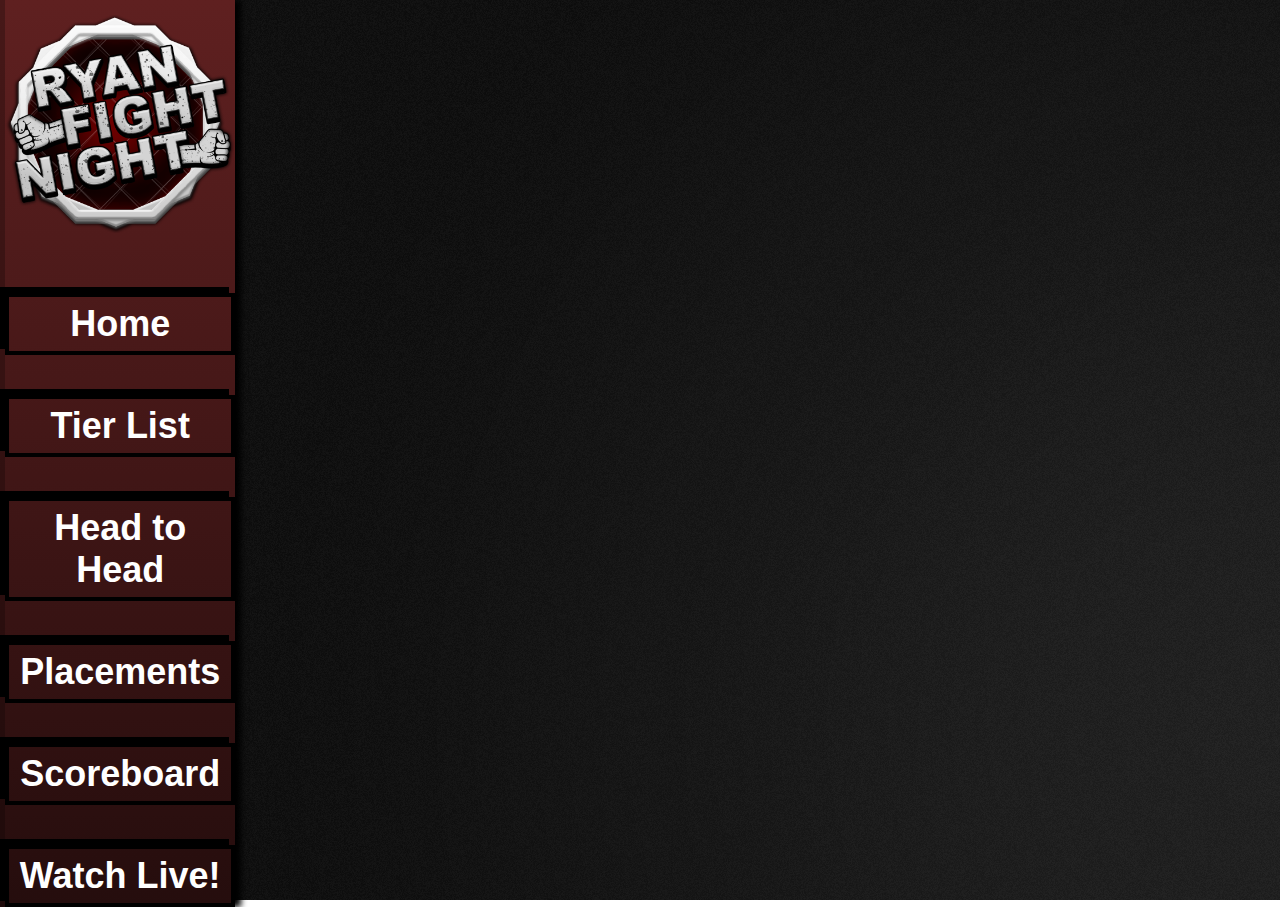
<file: index.html>
<!DOCTYPE html>
<html lang="en">
<head>
    <meta charset="UTF-8">
    <meta http-equiv="X-UA-Compatible" content="IE=edge">
    <meta name="viewport" content="width=device-width, initial-scale=1.0">
    <link rel="icon" href="imgs/rfntnotn logo.png">
    <link rel="stylesheet" href="css/styles.css">
    <title>RFNTNOTN</title>
</head>
<body>
    <div class="header">
        <img class="logo" src="imgs/rfntnotn logo.png">
        <div class="pages">
            <button class="headtab"><a style="text-decoration: none" href="html/index.html">Home</a></button>
            <button class="headtab"><a style="text-decoration: none" href="html/tiers.html">Tier List</a></button>
            <button class="headtab"><a style="text-decoration: none" href="html/h2h.html">Head to Head</a></button>
            <button class="headtab"><a style="text-decoration: none" href="html/place.html">Placements</a></button>
            <button class="headtab">Scoreboard</button>
            <button class="headtab"><a style="text-decoration: none" href="html/live.html">Watch Live!</a></button>
        </div>
    </div>
</body>
</html>
</file>
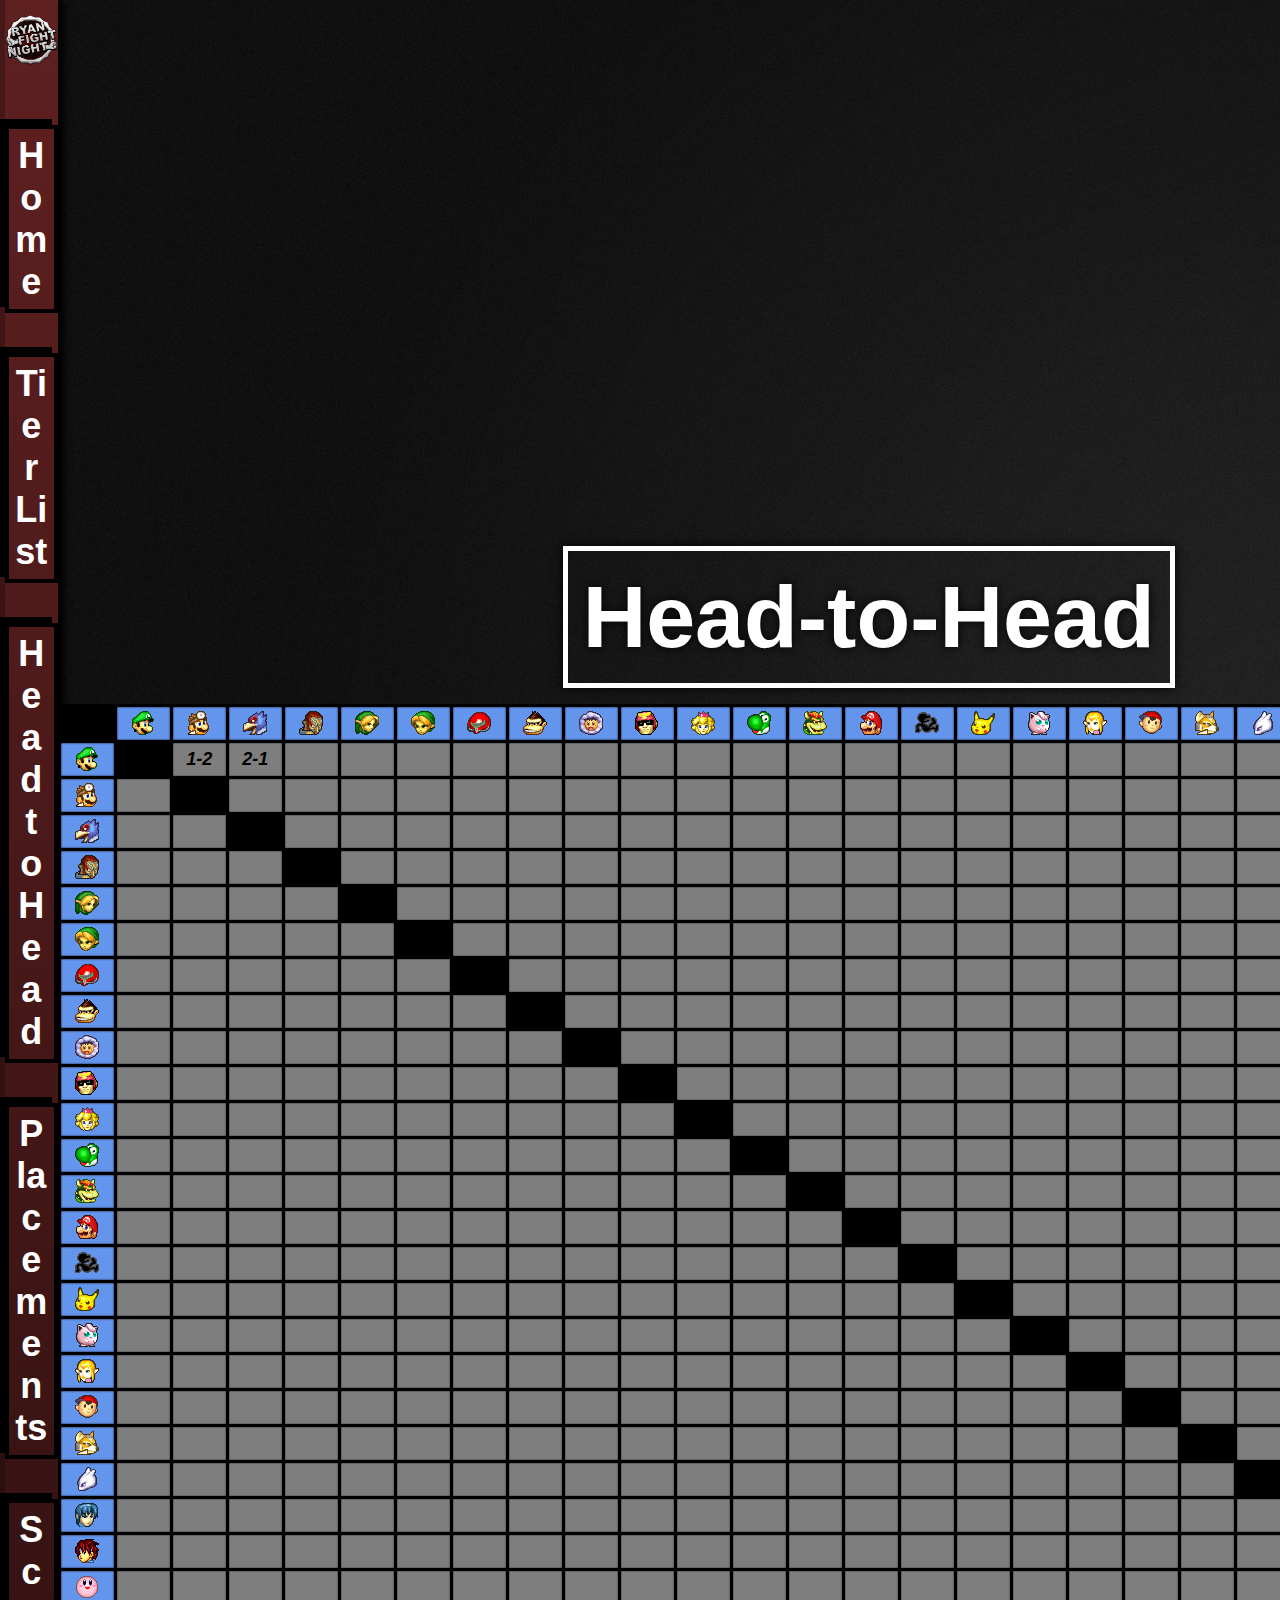
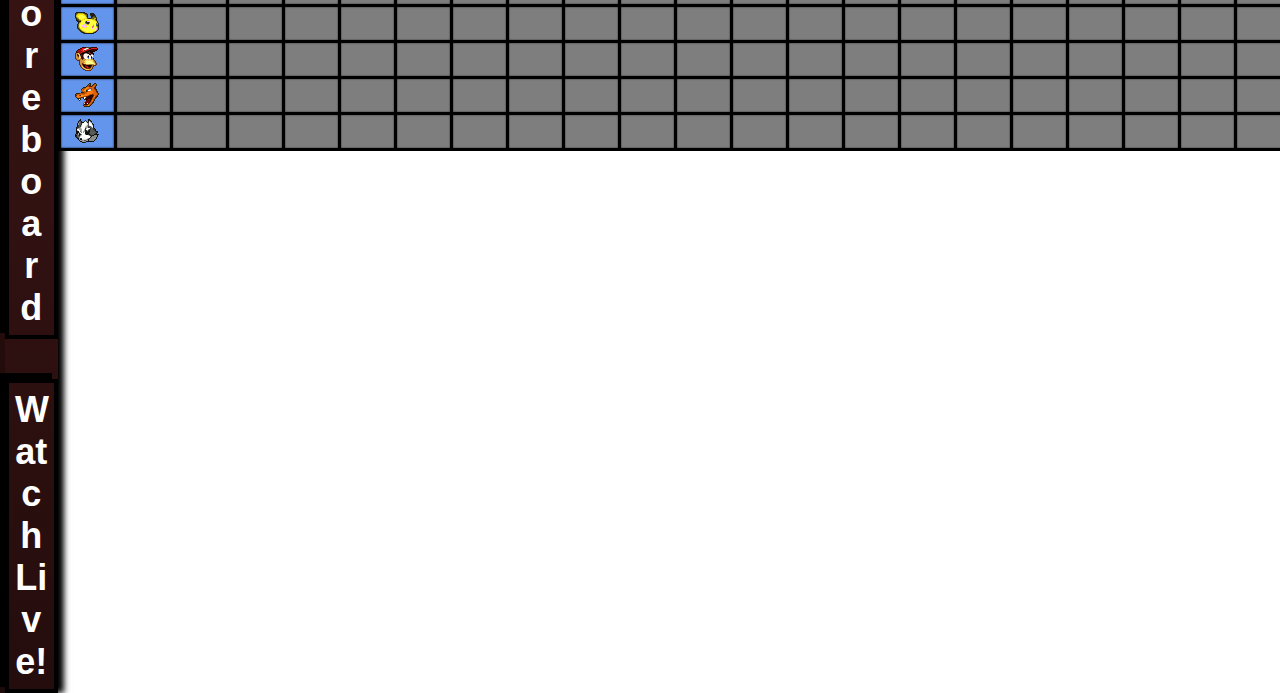
<file: html/h2h.html>
<!DOCTYPE html>
<html lang="en">
<head>
    <meta charset="UTF-8">
    <meta http-equiv="X-UA-Compatible" content="IE=edge">
    <meta name="viewport" content="width=device-width, initial-scale=1.0">
    <link rel="icon" href="../imgs/rfntnotn logo.png">
    <link rel="stylesheet" href="../css/h2h.css">
    <title>Head-to-Head</title>
</head>
<body>
    <div class="entire-page">
        <div class="header">
            <img class="logo" src="../imgs/rfntnotn logo.png">
            <div class="pages">
                <button class="headtab"><a style="text-decoration: none" href="../index.html">Home</a></button>
                <button class="headtab"><a style="text-decoration: none" href="tiers.html">Tier List</a></button>
                <button class="headtab"><a style="text-decoration: none" href="h2h.html">Head to Head</a></button>
                <button class="headtab"><a style="text-decoration: none" href="place.html">Placements</a></button>
                <button class="headtab">Scoreboard</button>
                <button class="headtab"><a style="text-decoration: none" href="live.html">Watch Live!</a></button>
            </div>
        </div>
        <div class="h2h">
        <h1 class="title">Head-to-Head</h1>
        <div id="container">

        </div>
    </div>
    </div>
        <script src="../js/h2h.js"></script>
</body>
</html>
</file>
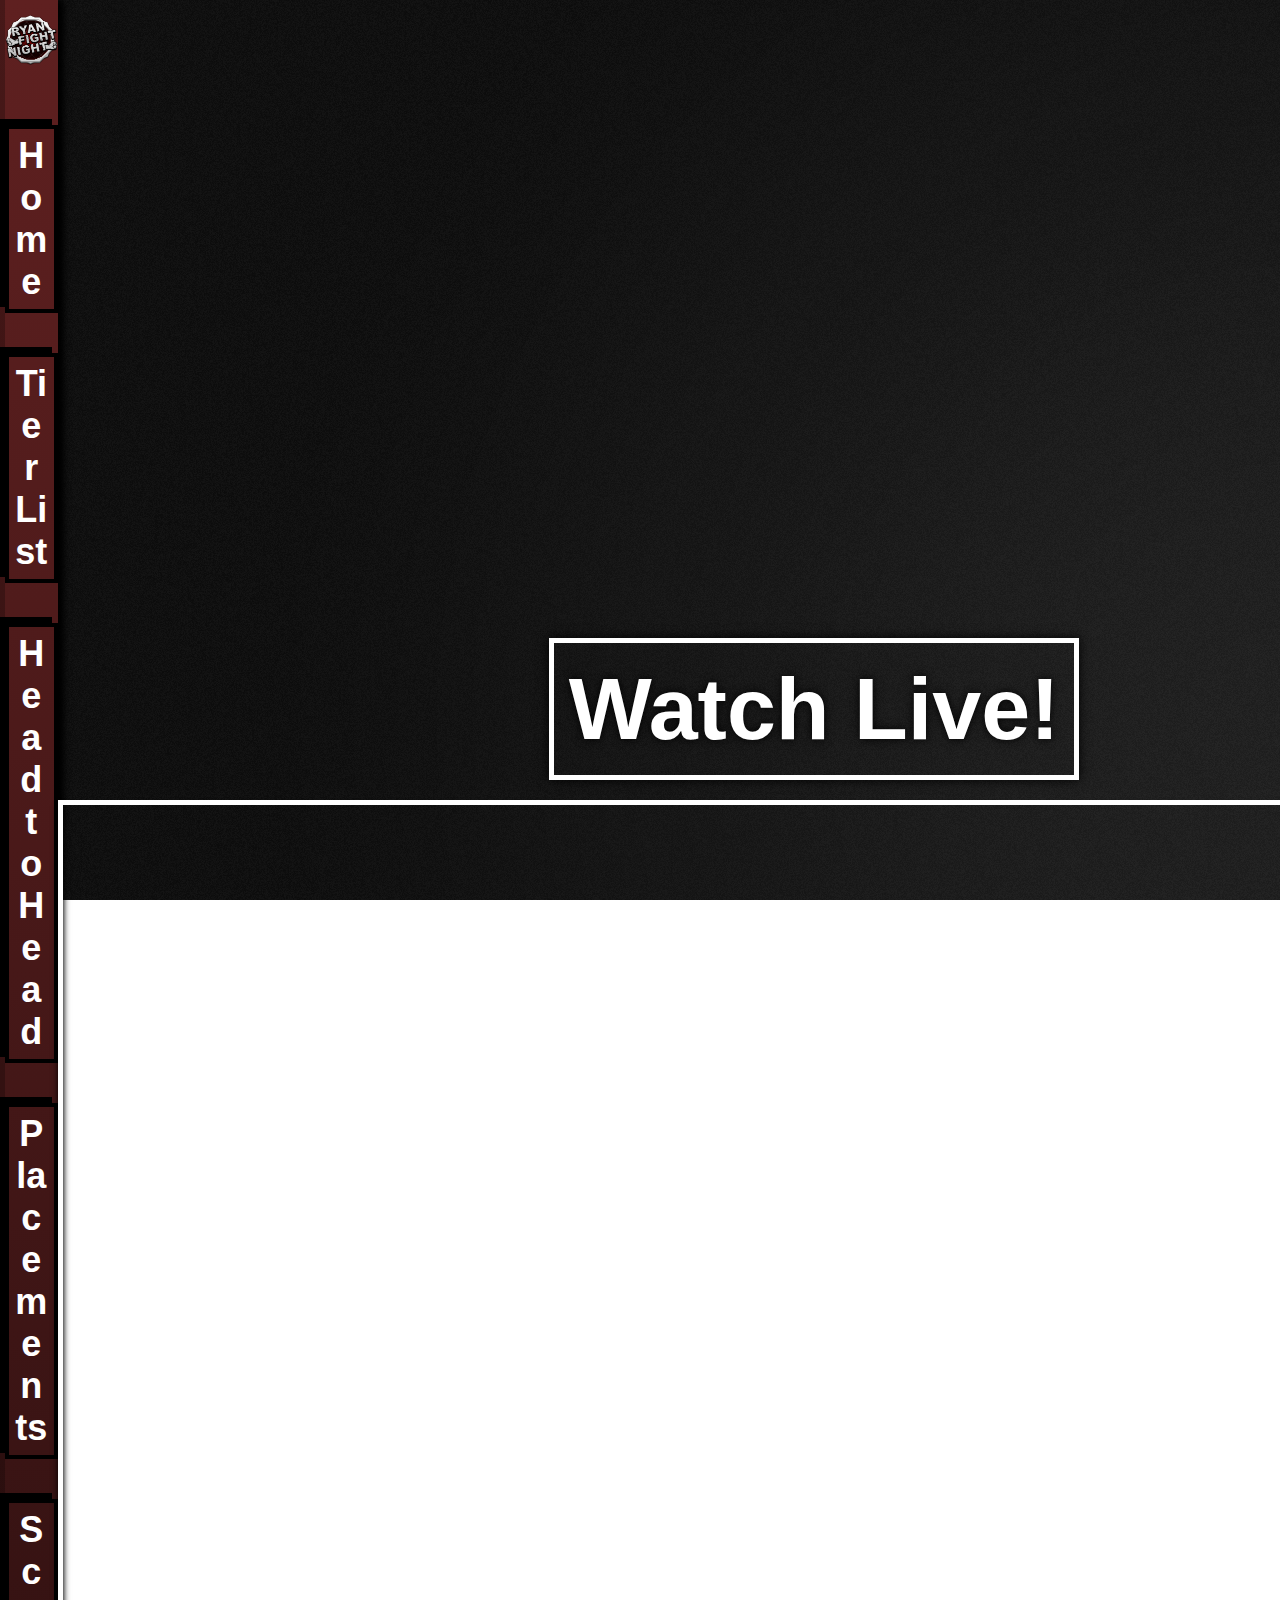
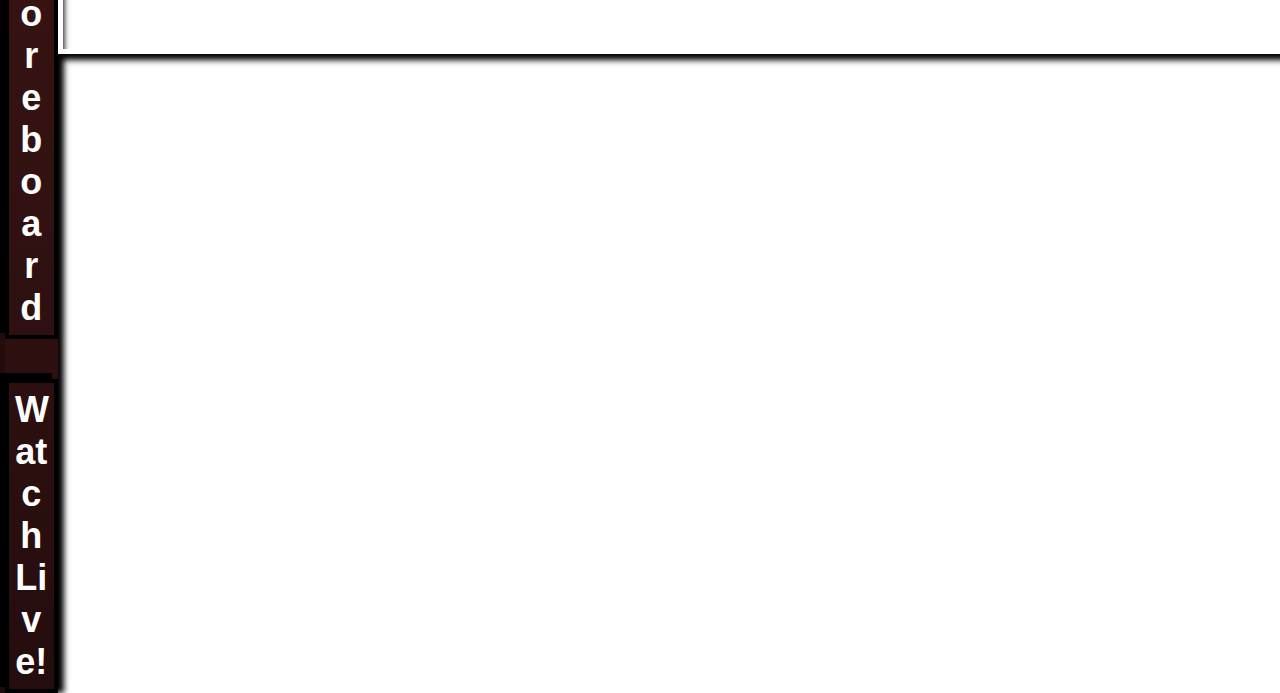
<file: html/live.html>
<!DOCTYPE html>
<html lang="en">
<head>
    <meta charset="UTF-8">
    <meta http-equiv="X-UA-Compatible" content="IE=edge">
    <meta name="viewport" content="width=device-width, initial-scale=1.0">
    <link rel="icon" href="../imgs/rfntnotn logo.png">
    <link rel="stylesheet" href="../css/live.css">
    <title>Watch Live!</title>
</head>
<body>
    <div class="entire-page">
    <div class="header">
        <img class="logo" src="../imgs/rfntnotn logo.png">
        <div class="pages">
            <button class="headtab"><a style="text-decoration: none" href="../index.html">Home</a></button>
            <button class="headtab"><a style="text-decoration: none" href="tiers.html">Tier List</a></button>
            <button class="headtab"><a style="text-decoration: none" href="h2h.html">Head to Head</a></button>
            <button class="headtab"><a style="text-decoration: none" href="place.html">Placements</a></button>
            <button class="headtab">Scoreboard</button>
            <button class="headtab"><a style="text-decoration: none" href="live.html">Watch Live!</a></button>
        </div>
    </div>
    <div class="twitch">
    <h1 class="title">Watch Live!</h1>
    <iframe src="https://player.twitch.tv/?channel=asidyx&parent=asidyxthehacker.github.io" frameborder="0" allowfullscreen="true" scrolling="no" height="844" width="1500"></iframe>
    </div>
</div>
</body>
</html>
</file>
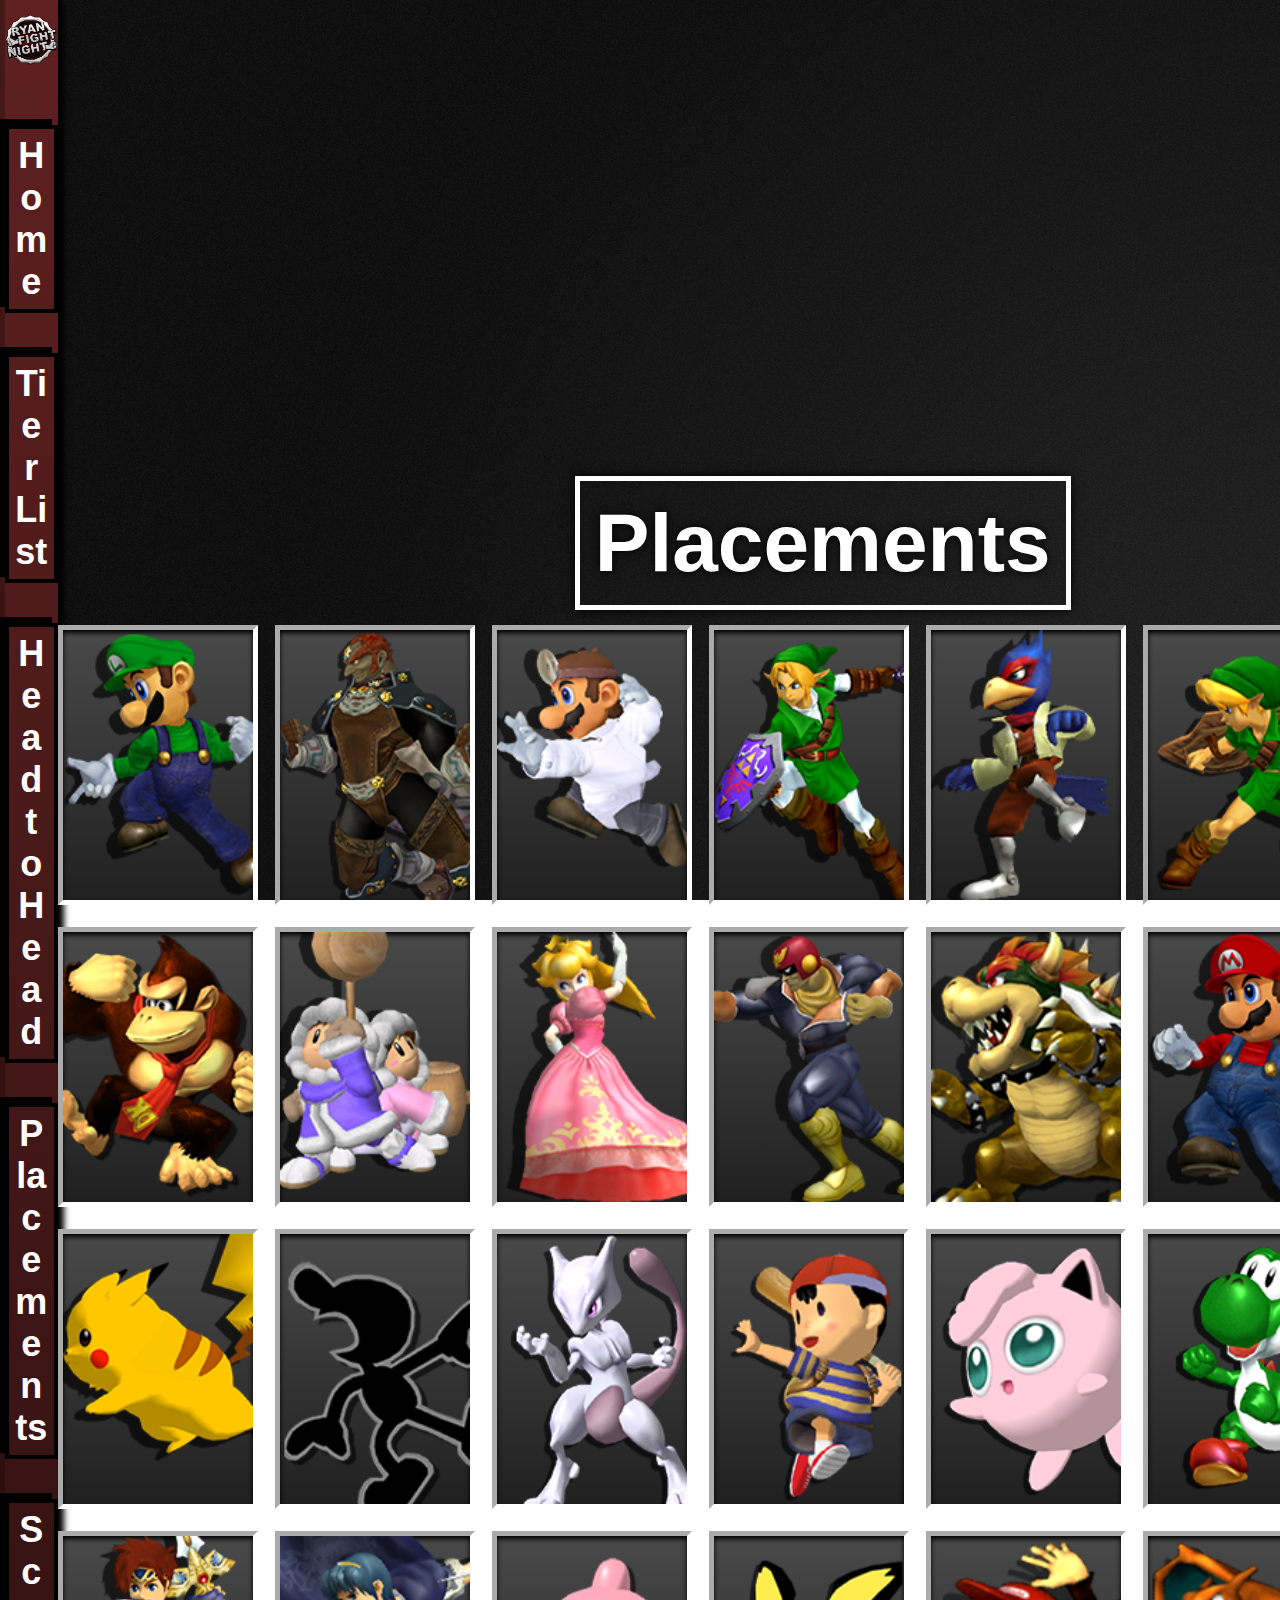
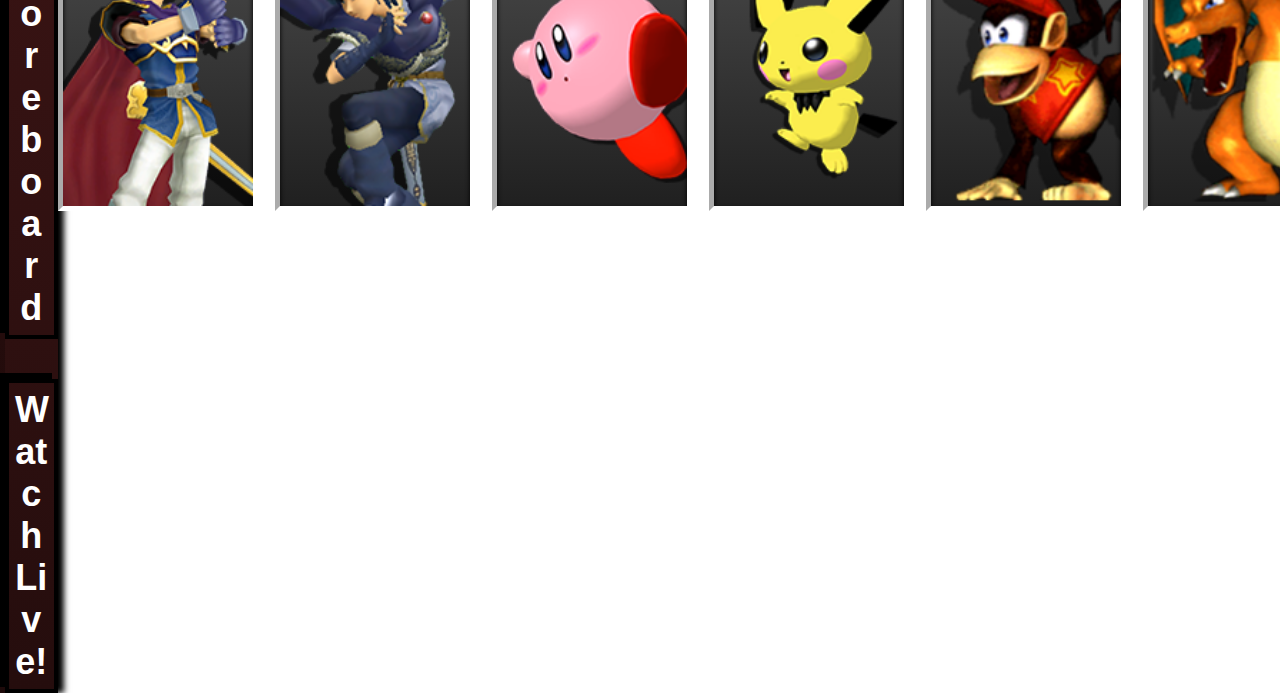
<file: html/place.html>
<!DOCTYPE html>
<html lang="en">
<head>
    <meta charset="UTF-8">
    <meta http-equiv="X-UA-Compatible" content="IE=edge">
    <meta name="viewport" content="width=device-width, initial-scale=1.0">
    <link rel="icon" href="../imgs/rfntnotn logo.png">
    <link rel="stylesheet" href="../css/place.css">
    <title>Placements</title>
</head>
<body>
    <div class="entire-page">
    <div class="header">
        <img class="logo" src="../imgs/rfntnotn logo.png">
        <div class="pages">
            <button class="headtab"><a style="text-decoration: none" href="../index.html">Home</a></button>
            <button class="headtab"><a style="text-decoration: none" href="tiers.html">Tier List</a></button>
            <button class="headtab"><a style="text-decoration: none" href="h2h.html">Head to Head</a></button>
            <button class="headtab"><a style="text-decoration: none" href="place.html">Placements</a></button>
            <button class="headtab">Scoreboard</button>
            <button class="headtab">Watch Live!</button>
        </div>
    </div>
    <div class="place-table">
        <h1 class="title">Placements</h1>
        <div class="container" id="container">

        </div>
    </div>
    </div>
    <script src="../js/place.js"></script>
</body>
</html>
</file>
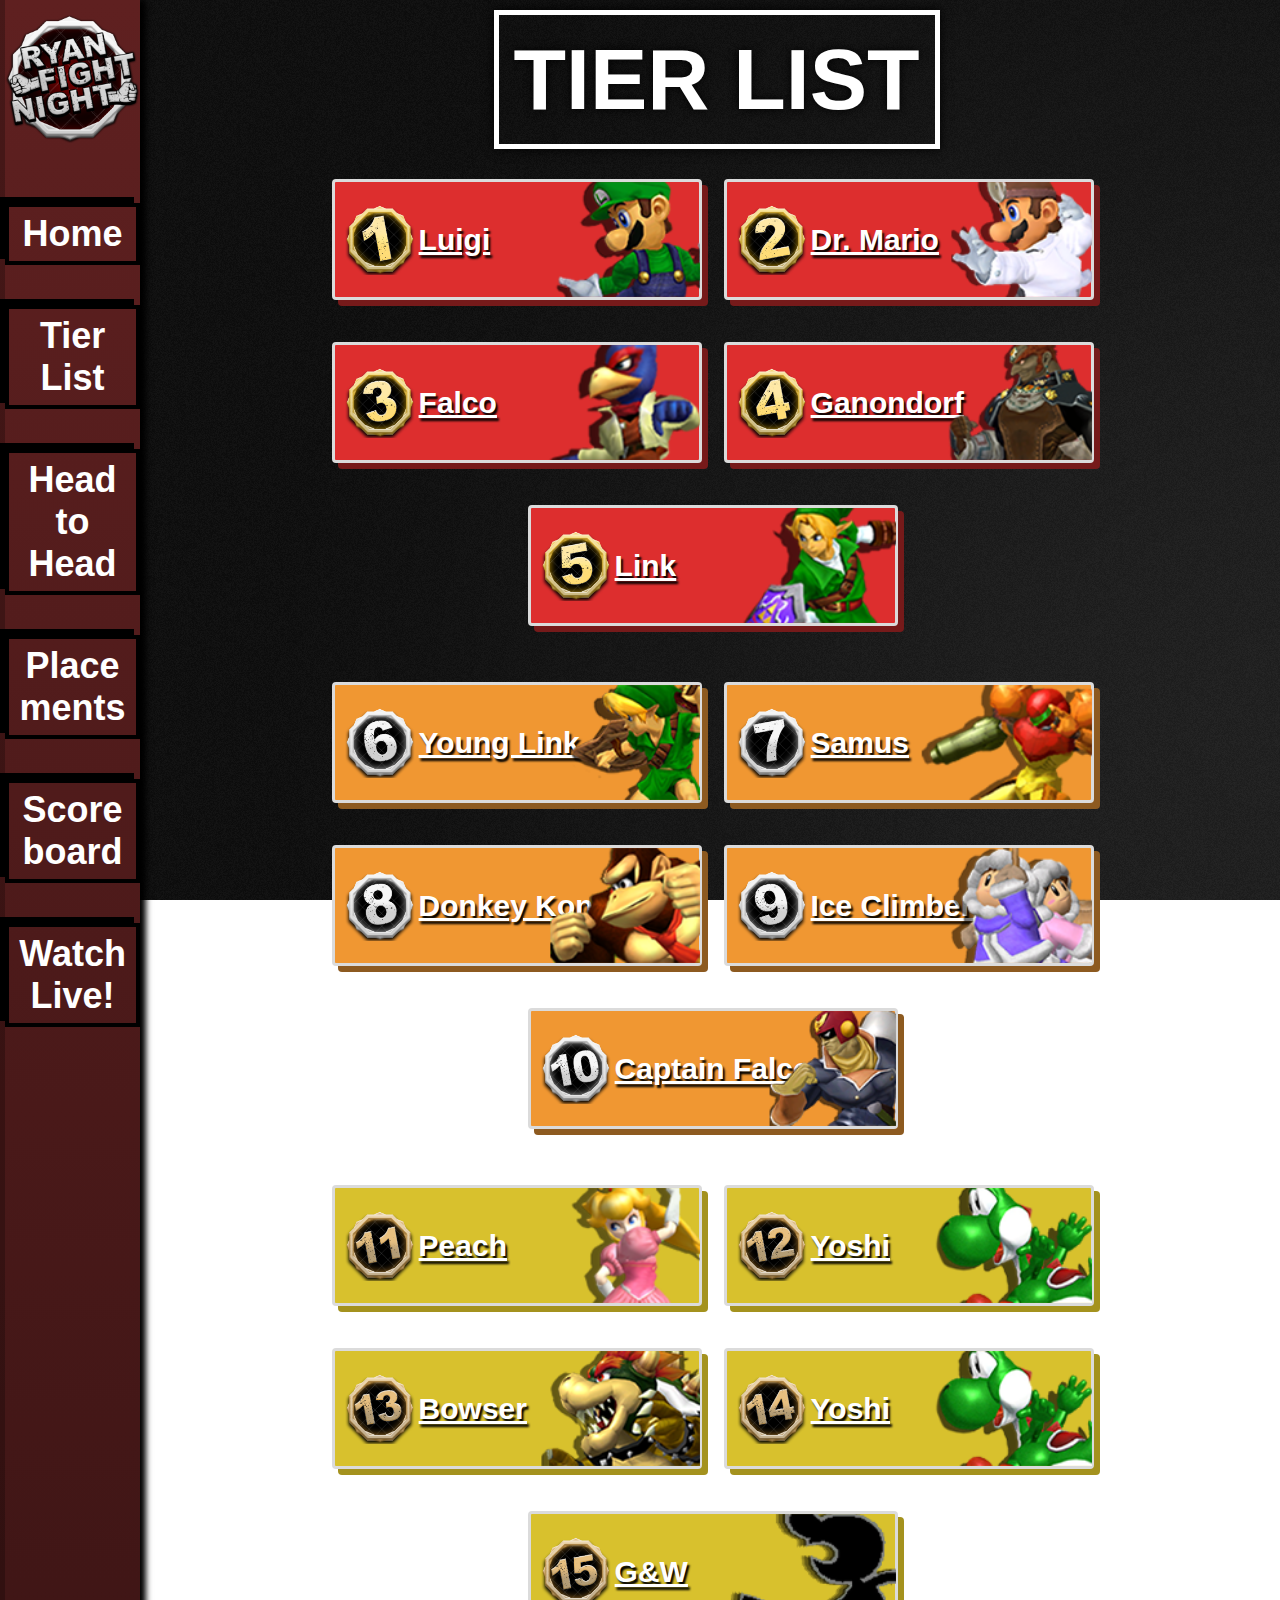
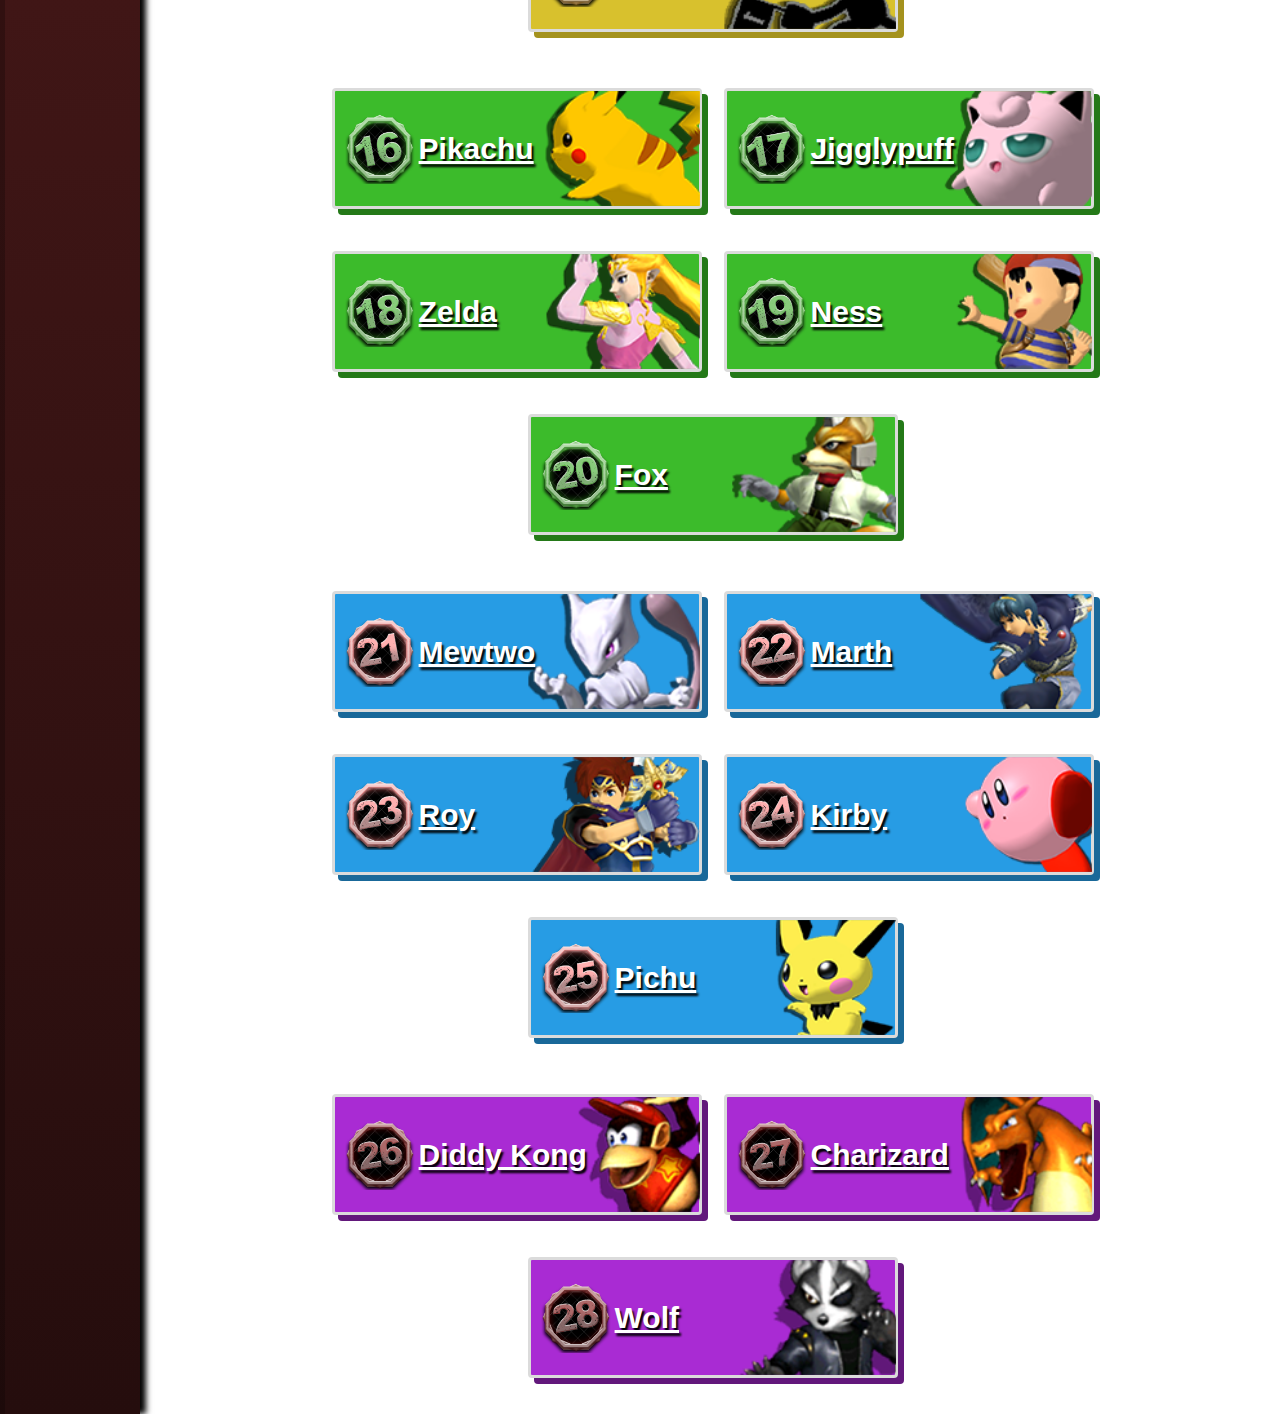
<file: html/tiers.html>
<!DOCTYPE html>
<html lang="en">
<head>
    <meta charset="UTF-8">
    <meta http-equiv="X-UA-Compatible" content="IE=edge">
    <meta name="viewport" content="width=device-width, initial-scale=1.0">
    <link rel="icon" href="../imgs/rfntnotn logo.png">
    <link rel="stylesheet" href="../css/tiers.css">
    <title>Tier List</title>
</head>
<body>
    <div class="entire-page">
    <div class="header">
        <img class="logo" src="../imgs/rfntnotn logo.png">
        <div class="pages">
            <button class="headtab"><a style="text-decoration: none" href="../index.html">Home</a></button>
            <button class="headtab"><a style="text-decoration: none" href="tiers.html">Tier List</a></button>
            <button class="headtab"><a style="text-decoration: none" href="h2h.html">Head to Head</a></button>
            <button class="headtab"><a style="text-decoration: none" href="place.html">Placements</a></button>
            <button class="headtab">Scoreboard</button>
            <button class="headtab"><a style="text-decoration: none" href="live.html">Watch Live!</a></button>
        </div>
    </div>
    <div class="tier-list">
    <h1 class="title">TIER LIST</h1>
        <ul class="tiers">
            <li class="top-tier" id="tier-1"><img class="placement" src="../imgs/placing/1.png">Luigi <img class="char "src="../imgs/Luigi.png"></img></li>
            <li class="top-tier" id="tier-2"><img class="placement" src="../imgs/placing/2.png">Dr. Mario <img class="char "src="../imgs/DrMario.png"></li>
            <li class="top-tier" id="tier-3"><img class="placement" src="../imgs/placing/3.png">Falco <img class="char "src="../imgs/Falco.png"></li>
            <li class="top-tier" id="tier-4"><img class="placement" src="../imgs/placing/4.png">Ganondorf <img class="char "src="../imgs/Ganon.png"></li>
            <li class="top-tier" id="tier-5"><img class="placement" src="../imgs/placing/5.png">Link <img class="char "src="../imgs/Link.png"></li>
        </ul>
        <ul class="tiers">
            <li class="top-tier" id="tier-6"><img class="placement" src="../imgs/placing/6.png">Young Link <img class="char "src="../imgs/Young Link.png"></li>
            <li class="top-tier" id="tier-7"><img class="placement" src="../imgs/placing/7.png">Samus <img class="char "src="../imgs/Samus.png"></li>
            <li class="top-tier" id="tier-8"><img class="placement" src="../imgs/placing/8.png">Donkey Kong <img class="char "src="../imgs/DK.png"></li>
            <li class="top-tier" id="tier-9"><img class="placement" src="../imgs/placing/9.png">Ice Climbers <img class="char "src="../imgs/ICs.png"></li>
            <li class="top-tier" id="tier-10"><img class="placement" src="../imgs/placing/10.png">Captain Falcon <img class="char "src="../imgs/Falcon.png"></li>
        </ul>
        <ul class="tiers">
            <li class="top-tier" id="tier-11"><img class="placement" src="../imgs/placing/11.png">Peach <img class="char "src="../imgs/Peach.png"></li>
            <li class="top-tier" id="tier-12"><img class="placement" src="../imgs/placing/12.png">Yoshi <img class="char "src="../imgs/Yoshi.png"></li>
            <li class="top-tier" id="tier-13"><img class="placement" src="../imgs/placing/13.png">Bowser <img class="char "src="../imgs/Bowser.png"></li>
            <li class="top-tier" id="tier-14"><img class="placement" src="../imgs/placing/14.png">Yoshi <img class="char "src="../imgs/Yoshi.png"></li>
            <li class="top-tier" id="tier-15"><img class="placement" src="../imgs/placing/15.png">G&W <img class="char "src="../imgs/G&W.png"></li>
        </ul>
        <ul class="tiers">
            <li class="top-tier" id="tier-16"><img class="placement" src="../imgs/placing/16.png">Pikachu <img class="char "src="../imgs/Pikachu.png"></li>
            <li class="top-tier" id="tier-17"><img class="placement" src="../imgs/placing/17.png">Jigglypuff <img class="char "src="../imgs/Puff.png"></li>
            <li class="top-tier" id="tier-18"><img class="placement" src="../imgs/placing/18.png">Zelda <img class="char "src="../imgs/Zelda.png"></li>
            <li class="top-tier" id="tier-19"><img class="placement" src="../imgs/placing/19.png">Ness <img class="char "src="../imgs/Ness.png"></li>
            <li class="top-tier" id="tier-20"><img class="placement" src="../imgs/placing/20.png">Fox <img class="char "src="../imgs/Fox.png"></li>
        </ul>
        <ul class="tiers">
            <li class="top-tier" id="tier-21"><img class="placement" src="../imgs/placing/21.png">Mewtwo <img class="char "src="../imgs/Mewtwo.png"></li>
            <li class="top-tier" id="tier-22"><img class="placement" src="../imgs/placing/22.png">Marth <img class="char "src="../imgs/Marth.png"></li>
            <li class="top-tier" id="tier-23"><img class="placement" src="../imgs/placing/23.png">Roy <img class="char "src="../imgs/Roy.png"></li>
            <li class="top-tier" id="tier-24"><img class="placement" src="../imgs/placing/24.png">Kirby <img class="char "src="../imgs/Kirby.png"></li>
            <li class="top-tier" id="tier-25"><img class="placement" src="../imgs/placing/25.png">Pichu <img class="char "src="../imgs/Pichu.png"></li>
        </ul>
        <ul class="tiers">
            <li class="top-tier" id="tier-26"><img class="placement" src="../imgs/placing/26.png">Diddy Kong<img class="char "src="../imgs/Diddy.png"></li>
            <li class="top-tier" id="tier-27"><img class="placement" src="../imgs/placing/27.png">Charizard<img class="char "src="../imgs/Charizard.png"></li>
            <li class="top-tier" id="tier-28"><img class="placement" src="../imgs/placing/28.png">Wolf<img class="char "src="../imgs/Wolf.png"></li>
        </ul>
 </div>
</div>
</body>
</html>
</file>
<file: css/styles.css>
body {
    margin:0;
    background-image: url(../imgs/background.png);
    background-attachment: fixed;
    height: 100%;
    animation: fadeInAnimation ease 2s;
    animation-iteration-count: 1;
    animation-fill-mode: forwards;
}

@keyframes fadeInAnimation {
    0% {
        opacity: 0;
    }
    100% {
        opacity: 1;
     }
}

.header {
    display: flex;
    align-items: center;
    flex-direction: column;
    overflow-wrap: anywhere;
    background-image: linear-gradient(rgb(95, 32, 32), rgb(37, 13, 13));
    border-left:rgba(95, 32, 32, 0.281) inset 5px;
    box-shadow: 6px 0px 6px black;
    width:18vw;
    min-height: 100vh;
}

.rfntnotn {
    text-align: center;
    font-size: 64px;
    margin:12px;
}

.pages {
    margin-top: 60px;
    font-size: 24px;
    display: flex;
    gap:40px;
    flex-direction: column;
}

.headtab {
    text-decoration:none;
    color:white;
    background-color: transparent;
    font-size: 36px;
    font-weight: bold;
    border: solid black 4px;
    box-shadow: -6px -6px 0 black;
    padding: 6px;
    cursor: pointer;
    transition: all .2s ease-in-out;
    width:100%;
}

a:link, a:visited {
    color: white;
}

.headtab:hover {
    transform: scale(1.11);
    box-shadow: black 6px 6px;
    text-shadow: rgb(120, 120, 120) 0 3px;
    background-color: rgba(184, 184, 184, 0.075);
    border-radius: 6px;
}

li {
    list-style-type: none;
}

.header img {
    width:100%;
}

.logo {
    margin-top: 15px;
    animation: animate 4s linear infinite;
}

@keyframes animate {
    0%{
       transform: rotateY(0deg);
    }
    50%{
        transform: rotateY(-90deg);
    }
    100%{
        transform: rotateY(0deg);
    }
}

button a {
    display: block;
}
</file>
<file: css/h2h.css>
body {
    margin: 0;
    background-image: url(../imgs/background.png);
    background-attachment: fixed;
    height: 100%;
    font-family: Arial, Helvetica, sans-serif;
}

.entire-page {
    display: flex;
}

.header {
    display: flex;
    align-items: center;
    flex-direction: column;
    overflow-wrap: anywhere;
    background-image: linear-gradient(rgb(95, 32, 32), rgb(37, 13, 13));
    border-left:rgba(95, 32, 32, 0.281) inset 5px;
    box-shadow: 6px 0px 6px black;
    width:18vw;
    min-height: 100vh;
}

.header img {
    width:100%;
}

.logo {
    margin-top: 15px;
    animation: animate 4s linear infinite;
}

@keyframes animate {
    0%{
       transform: rotateY(0deg);
    }
    50%{
        transform: rotateY(-90deg);
    }
    100%{
        transform: rotateY(0deg);
    }
}

.pages {
    margin-top: 60px;
    font-size: 24px;
    display: flex;
    gap:40px;
    flex-direction: column;
}

.headtab {
    text-decoration:none;
    color:white;
    background-color: transparent;
    font-size: 36px;
    font-weight: bold;
    border: solid black 4px;
    box-shadow: -6px -6px 0 black;
    padding: 6px;
    cursor: pointer;
    transition: all .2s ease-in-out;
    width:100%;
}

.headtab:hover {
    transform: scale(1.11);
    box-shadow: black 6px 6px 0;
    text-shadow: rgb(120, 120, 120) 0 3px;
    background-color: rgba(184, 184, 184, 0.075);
    border-radius: 6px;
}

a:link, a:visited {
    color: white;
}

button a {
    display: block;
}

.h2h {
    display: flex;
    align-items: center;
    justify-content: space-around;
    flex-direction: column;
    margin: auto;
    animation: fadeInAnimation ease 2s;
    animation-iteration-count: 1;
    animation-fill-mode: forwards;
}

@keyframes fadeInAnimation {
    0% {
        opacity: 0;
    }
    100% {
        opacity: 1;
     }
}

.title {
    display: flex;
    align-items: center;
    justify-content: center;
    color: white;
    border: solid white 5px;
    box-shadow: black 0 0 10px;
    text-shadow: black 0 0 10px;
    padding:15px;
    font-weight: bold;
    text-align: center;
    font-size: 88px;
    margin:20px;
    margin-top: 0;
    margin-left:23px;
}

#container {
    display: grid;
    align-items: center;
    justify-content: center;
    margin: auto;
    grid-gap: 5px;
    grid-template-rows: repeat(var(--grid-rows), 31px);
    grid-template-columns: repeat(var(--grid-cols), 51px);
  }

  .grid-item {
    display: flex;
    align-items: center;
    justify-content: center;
    background-color: rgb(126, 126, 126);
    font-size: 18px;
    box-shadow: inset black 0 0 1.5px;
    font-style: italic;
    font-weight: bold;
    width:47px;
    height: 27px;
    padding:3px;
    border: 3px solid black;
    text-align: center;
  }

  #h2h-0, #h2h-30, #h2h-60, #h2h-90, #h2h-120, #h2h-150, #h2h-180, #h2h-210, #h2h-240, #h2h-270, #h2h-300, #h2h-330, #h2h-360, #h2h-390, #h2h-420,
  #h2h-450, #h2h-480, #h2h-510, #h2h-540, #h2h-570, #h2h-600, #h2h-630, #h2h-660, #h2h-690, #h2h-720, #h2h-750, #h2h-780, #h2h-810, #h2h-840 {
    background-color: black;
  }

  #h2h-1, #h2h-2, #h2h-3, #h2h-4, #h2h-5, #h2h-6, #h2h-7, #h2h-8, #h2h-9, #h2h-10, #h2h-11, #h2h-12, #h2h-13, #h2h-14, #h2h-15, #h2h-16, #h2h-17,
  #h2h-18, #h2h-19, #h2h-20, #h2h-21, #h2h-22, #h2h-23, #h2h-24, #h2h-25, #h2h-26, #h2h-27, #h2h-28, #h2h-29, #h2h-58, #h2h-87, #h2h-116, #h2h-145,
  #h2h-174, #h2h-203, #h2h-232, #h2h-261, #h2h-290, #h2h-319, #h2h-348, #h2h-377, #h2h-406,#h2h-435, #h2h-464, #h2h-493, #h2h-522, #h2h-551, #h2h-580,
  #h2h-609, #h2h-638, #h2h-667, #h2h-696, #h2h-725, #h2h-754, #h2h-783, #h2h-812 {
    background-color: cornflowerblue;
    box-shadow: inset black 0 0 2px;
  }
</file>
<file: css/live.css>
body {
    margin: 0;
    background-image: url(../imgs/background.png);
    background-attachment: fixed;
    height: 100%;
    font-family: Arial, Helvetica, sans-serif;
}

.entire-page {
    display: flex;
}

.header {
    display: flex;
    align-items: center;
    flex-direction: column;
    overflow-wrap: anywhere;
    background-image: linear-gradient(rgb(95, 32, 32), rgb(37, 13, 13));
    border-left:rgba(95, 32, 32, 0.281) inset 5px;
    box-shadow: 6px 0px 6px black;
    width:18vw;
    min-height: 100vh;
}

.header img {
    width:100%;
}

.logo {
    margin-top: 15px;
    animation: animate 4s linear infinite;
}

@keyframes animate {
    0%{
       transform: rotateY(0deg);
    }
    50%{
        transform: rotateY(-90deg);
    }
    100%{
        transform: rotateY(0deg);
    }
}

.pages {
    margin-top: 60px;
    font-size: 24px;
    display: flex;
    gap:40px;
    flex-direction: column;
}

.headtab {
    text-decoration:none;
    color:white;
    background-color: transparent;
    font-size: 36px;
    font-weight: bold;
    border: solid black 4px;
    box-shadow: -6px -6px 0 black;
    padding: 6px;
    cursor: pointer;
    transition: all .2s ease-in-out;
    width:100%;
}

.headtab:hover {
    transform: scale(1.11);
    box-shadow: black 6px 6px 0;
    text-shadow: rgb(120, 120, 120) 0 3px;
    background-color: rgba(184, 184, 184, 0.075);
    border-radius: 6px;
}

a:link, a:visited {
    color: white;
}

button a {
    display: block;
}

.title {
    display: flex;
    align-items: center;
    justify-content: center;
    color: white;
    border: solid white 5px;
    box-shadow: black 0 0 10px;
    text-shadow: black 0 0 10px;
    padding:15px;
    font-weight: bold;
    text-align: center;
    font-size: 88px;
    margin:20px;
    margin-top: 0;
    margin-left:23px;
}

.twitch {
    display: flex;
    flex-direction: column;
    justify-content: center;
    align-items: center;
    margin: auto;
    animation: fadeInAnimation ease 2s;
    animation-iteration-count: 1;
    animation-fill-mode: forwards;
}

@keyframes fadeInAnimation {
    0% {
        opacity: 0;
    }
    100% {
        opacity: 1;
     }
}

iframe {
    border: solid white 5px;
    box-shadow: black 0 6px 6px;
}
</file>
<file: css/place.css>
body {
    margin: 0;
    background-image: url(../imgs/background.png);
    background-attachment: fixed;
    height: 100%;
}

.entire-page {
    display: flex;
}

.header {
    display: flex;
    align-items: center;
    flex-direction: column;
    overflow-wrap: anywhere;
    background-image: linear-gradient(rgb(95, 32, 32), rgb(37, 13, 13));
    border-left:rgba(95, 32, 32, 0.281) inset 5px;
    box-shadow: 6px 0px 6px black;
    width:18vw;
    min-height: 100vh;
}

.header img {
    width:100%;
}

.logo {
    margin-top: 15px;
    animation: animate 4s linear infinite;
}

@keyframes animate {
    0%{
       transform: rotateY(0deg);
    }
    50%{
        transform: rotateY(-90deg);
    }
    100%{
        transform: rotateY(0deg);
    }
}

.pages {
    margin-top: 60px;
    font-size: 24px;
    display: flex;
    gap:40px;
    flex-direction: column;
}

.headtab {
    text-decoration:none;
    color:white;
    background-color: transparent;
    font-size: 36px;
    font-weight: bold;
    border: solid black 4px;
    box-shadow: -6px -6px 0 black;
    padding: 6px;
    cursor: pointer;
    transition: all .2s ease-in-out;
    width:100%;
}

.headtab:hover {
    transform: scale(1.11);
    box-shadow: black 6px 6px 0;
    text-shadow: rgb(120, 120, 120) 0 3px;
    background-color: rgba(184, 184, 184, 0.075);
    border-radius: 6px;
}

button a {
    display: block;
}

a:link, a:visited {
    color: white;
}

.title {
    display: flex;
    align-items: center;
    justify-content: center;
    color: white;
    border: solid white 5px;
    box-shadow: black 0 0 10px;
    text-shadow: black 0 0 10px;
    padding:15px;
    font-family: Arial, Helvetica, sans-serif;
    font-weight: bold;
    text-align: center;
    font-size: 82px;
    margin:10px;
    margin-left:23px;
}

.place-table {
    display: flex;
    align-items: center;
    justify-content: space-around;
    flex-direction: column;
    margin: auto;
    font-family: Arial, Helvetica, sans-serif;
    animation: fadeInAnimation ease 2s;
    animation-iteration-count: 1;
    animation-fill-mode: forwards;
}

@keyframes fadeInAnimation {
    0% {
        opacity: 0;
    }
    100% {
        opacity: 1;
     }
}

.container {
    display: grid;
    align-items: center;
    justify-content: center;
    margin: auto;
    grid-gap: 2px;
    grid-template-rows: repeat(var(--slot-rows), 300px);
    grid-template-columns: repeat(var(--slot-cols), 215px);
  }

.slot-char {
    display: flex;
    gap:10px;
    background-image: linear-gradient(rgb(73, 73, 73),rgb(32, 32, 32));
    width: 190px;
    height: 270px;
    border:white inset 5px;
    box-shadow: black 0 3px 5px inset;
    transition: all .2s ease-in-out;
    cursor:pointer;
    margin-bottom: 10px;
}

.char-sprite {
    overflow: hidden;
    transition: all .2s ease-in-out;
    width: 100%;
}

.char-sprite:hover {
    transform: scale(1.1);
}

.nametag {
    display: flex;
    align-items: center;
    justify-content: center;
    width:190px;
    height:40px;
    background-color: rgba(0, 0, 0, 0.275);
}
</file>
<file: css/tiers.css>
body {
    margin: 0;
    background-image: url(../imgs/background.png);
    background-attachment: fixed;
    height: 100%;
    font-family: Arial, Helvetica, sans-serif;
}

@keyframes fadeInAnimation {
    0% {
        opacity: 0;
    }
    100% {
        opacity: 1;
     }
}

.entire-page {
    display: flex;
}

.tier-list {
    display: flex;
    align-items: center;
    justify-content: space-around;
    flex-direction: column;
    margin: auto;
    animation: fadeInAnimation ease 2s;
    animation-iteration-count: 1;
    animation-fill-mode: forwards;
}

.header {
    display: flex;
    align-items: center;
    flex-direction: column;
    overflow-wrap: anywhere;
    background-image: linear-gradient(rgb(95, 32, 32), rgb(37, 13, 13));
    border-left:rgba(95, 32, 32, 0.281) inset 5px;
    box-shadow: 6px 0px 6px black;
    width:18vw;
    min-height: 100vh;
}

.header img {
    width:100%;
}

.logo {
    margin-top: 15px;
    animation: animate 4s linear infinite;
}

@keyframes animate {
    0%{
       transform: rotateY(0deg);
    }
    50%{
        transform: rotateY(-90deg);
    }
    100%{
        transform: rotateY(0deg);
    }
}

.pages {
    margin-top: 60px;
    font-size: 24px;
    display: flex;
    gap:40px;
    flex-direction: column;
}

.title {
    display: flex;
    align-items: center;
    justify-content: center;
    color: white;
    border: solid white 5px;
    box-shadow: black 0 0 10px;
    text-shadow: black 0 0 10px;
    padding:15px;
    font-weight: bold;
    text-align: center;
    font-size: 86px;
    margin:10px;
    margin-left:23px;
}

.tiers {
    display: flex;
    align-items: center;
    justify-content: center;
    flex-flow: wrap;
    gap: 22px;
    margin-top:20px;
    padding-left: 5px;
}

.top-tier {
    display: flex;
    align-items: center;
    gap:4px;
    color: white;
    margin-bottom: 20px;
    border: solid rgb(219, 219, 219) 3px;
    border-radius: 4px;
    min-width: 334px;
    min-height: 85px;
    text-shadow: 2px 3px 2px black;
    padding: 15px 20px 15px 10px;
    font-size: 30px;
    font-weight:bold;
    text-decoration: underline;
    transition: all .2s ease-in-out;
}

.placement {
    max-width:70px;
}

.headtab {
    text-decoration:none;
    color:white;
    background-color: transparent;
    font-size: 36px;
    font-weight: bold;
    border: solid black 4px;
    box-shadow: -6px -6px 0 black;
    padding: 6px;
    cursor: pointer;
    transition: all .2s ease-in-out;
    width:100%;
}

a:link, a:visited {
    color: white;
}

.headtab:hover {
    transform: scale(1.11);
    box-shadow: black 6px 6px 0;
    text-shadow: rgb(120, 120, 120) 0 3px;
    background-color: rgba(184, 184, 184, 0.075);
    border-radius: 6px;
}

.char {
    overflow: hidden;
    width: 310px;
    height: 89px;
    position: absolute;
    object-fit: none;
    object-position: 177px -8px;
    scale: 1.29;
    transition: all .2s ease-in-out;
}

button a {
    display: block;
}

#tier-1, #tier-2, #tier-3, #tier-4, #tier-5 {
    background-color: rgb(221, 46, 46);
    box-shadow: 6px 6px 0px rgb(118, 26, 26);
}

#tier-6, #tier-7, #tier-8, #tier-9, #tier-10 {
    background-color: rgb(240, 151, 50);
    box-shadow: 6px 6px 0px rgb(141, 90, 32);
}

#tier-11, #tier-12, #tier-13, #tier-14, #tier-15 {
    background-color: rgb(216, 193, 45);
    box-shadow: 6px 6px 0px rgb(164, 146, 30);
}

#tier-16, #tier-17, #tier-18, #tier-19, #tier-20 {
    background-color: rgb(60, 187, 43);
    box-shadow: 6px 6px 0px rgb(36, 121, 24);
}

#tier-21, #tier-22, #tier-23, #tier-24, #tier-25 {
    background-color: rgb(39, 156, 228);
    box-shadow: 6px 6px 0px rgb(25, 104, 153);
}

#tier-26, #tier-27, #tier-28 {
    background-color: rgb(169, 43, 211);
    box-shadow: 6px 6px 0px rgb(98, 24, 123);
}
</file>
